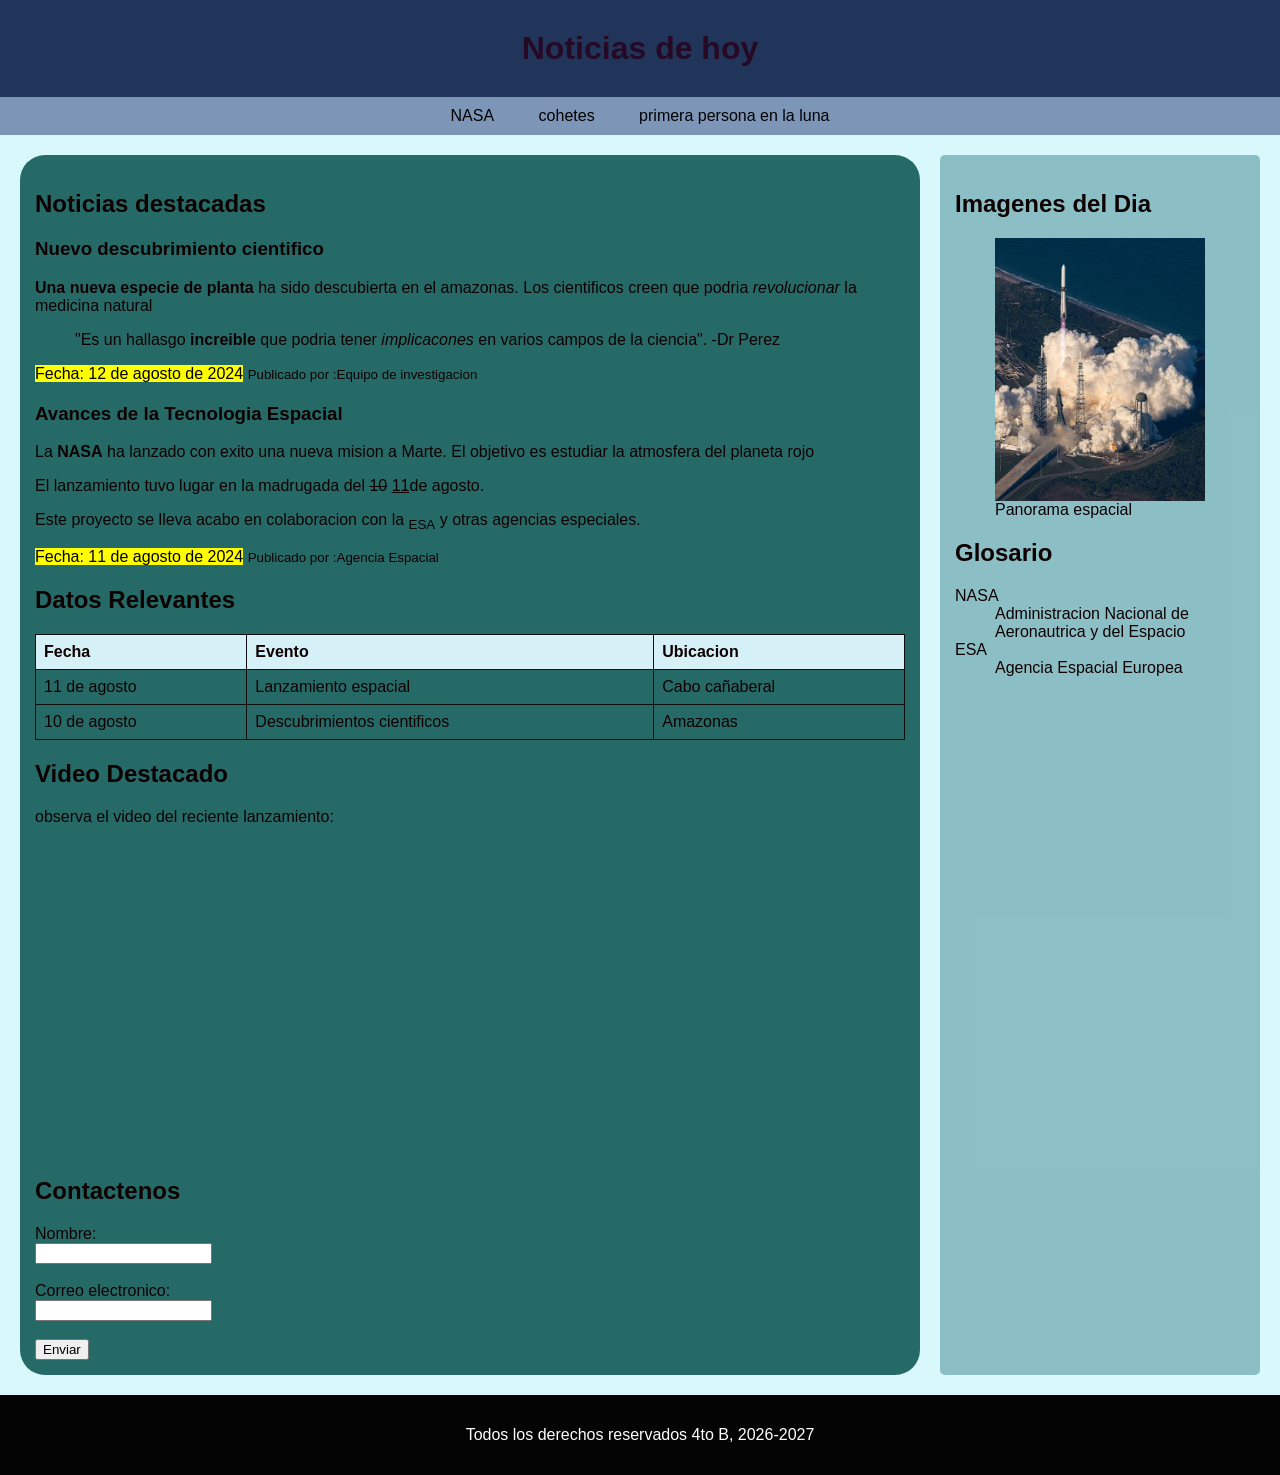
<file: index.html>
</footer><!DOCTYPE html>
 <html lang="en">
 <head>
    <meta charset="UTF-8">
    <meta http-equiv="X-UA-Compatible" content="IE=edge">
    <meta name="viewport" content="width=device-width, initial-scale=1.0">
    <title>Noticias Hoy</title>
    <link rel="stylesheet" href="estilos.css">
 </head>
 <body>
  <!--Encabezado de la pagina-->  
  <header>
    <h1>Noticias de hoy</h1>
  </header>

 <!--menu de navegacion-->
  <nav> 
    <ul>
        <li><a href="NASA.html">NASA</a></li>
        <li><a href="cohetes.html">cohetes</a></li>
        <li><a href="primera persona en la luna .html">primera persona en la luna</a></li>
    </ul>
  </nav>

<!--contenedor principal: seccion de contenido y aside-->
<div class="contenedor">

  <!--seccion principal (lado izquierdo)-->

  <section>
    <h2>Noticias destacadas</h2>

    <article>
      <h3>Nuevo descubrimiento cientifico</h3>
      <p><b>Una nueva especie de planta</b> ha sido descubierta en el amazonas. Los cientificos creen que podria <i>revolucionar</i> la medicina natural</p>
      <blockquote>"Es un hallasgo <strong>increible</strong> que podria tener <em>implicacones</em> en varios campos de la ciencia". -Dr Perez</blockquote>
   <p><mark>Fecha: 12 de agosto de 2024</mark>  <small>Publicado por :Equipo de investigacion</small></p>

    </article>

     <article>
      <h3>Avances de la Tecnologia Espacial</h3>
      <p>La <b>NASA</b> ha lanzado con exito una nueva mision a Marte. El objetivo es estudiar la atmosfera del planeta rojo</p>
      <P>El lanzamiento tuvo lugar en la madrugada del <del>10</del> <ins>11</ins>de agosto.</p
     <P>Este proyecto se lleva acabo en colaboracion con la <sub>ESA</sub> y otras agencias especiales.</p>
      <p><mark>Fecha: 11 de agosto de 2024</mark>  <small>Publicado por :Agencia Espacial</small></p>

    </article>

<h2>Datos Relevantes</h2>
<table>
  <tr>
    <th>Fecha</th>
    <th>Evento</th>
    <th>Ubicacion</th>
  </tr>
<tr>
  <td>11 de agosto</td>
  <td>Lanzamiento espacial</td>
  <td>Cabo cañaberal</td>
</tr>
<tr>

  <td>10 de agosto</td>
  <td>Descubrimientos cientificos</td>
  <td>Amazonas</td>

  </tr>
</table>
<h2>Video Destacado</h2>
<p>observa el video del reciente lanzamiento:
</p><iframe width="560" height="315" src="https://www.youtube.com/embed/KvLWuK2TU-w?si=OIG81g9p5AG2WvmL" title="YouTube video player" frameborder="0" allow="accelerometer; autoplay; clipboard-write; encrypted-media; gyroscope; picture-in-picture; web-share" referrerpolicy="strict-origin-when-cross-origin" allowfullscreen></iframe>
<h2>Contactenos</h2>
<from action="#" method="post">
  <label for="nombre">Nombre:</label><br>
  <input type="text" id="nombre" name="nombre"><br></br>
  <label for="email">Correo electronico:</label><br>
   <input type="email" id="email"  name="email"><br></br>
   <input type="submit" value="Enviar">
</from>
  </section>

  <!--Aside (columna lateral)-->
  <aside>
    <h2>Imagenes del Dia</h2>
    <figure>
      <img src="images (2).jpg" alt="imagen de un cohete"width="250" height="300" >
      <figcaption>Panorama espacial</figcaption>
    </figure>

    <h2>Glosario</h2>
    <dl>
      <dt>NASA</dt>
      <dd>Administracion Nacional de Aeronautrica y del Espacio</dd>
      <dt>ESA</dt>
      <dd>Agencia Espacial Europea</dd>
    </dl>
</aside>
</div>

<!--Pie de pagina-->
<footer>
<p>Todos los derechos reservados 4to B, 2026-2027</p>
</footer>

 </body>
 </html>
</file>
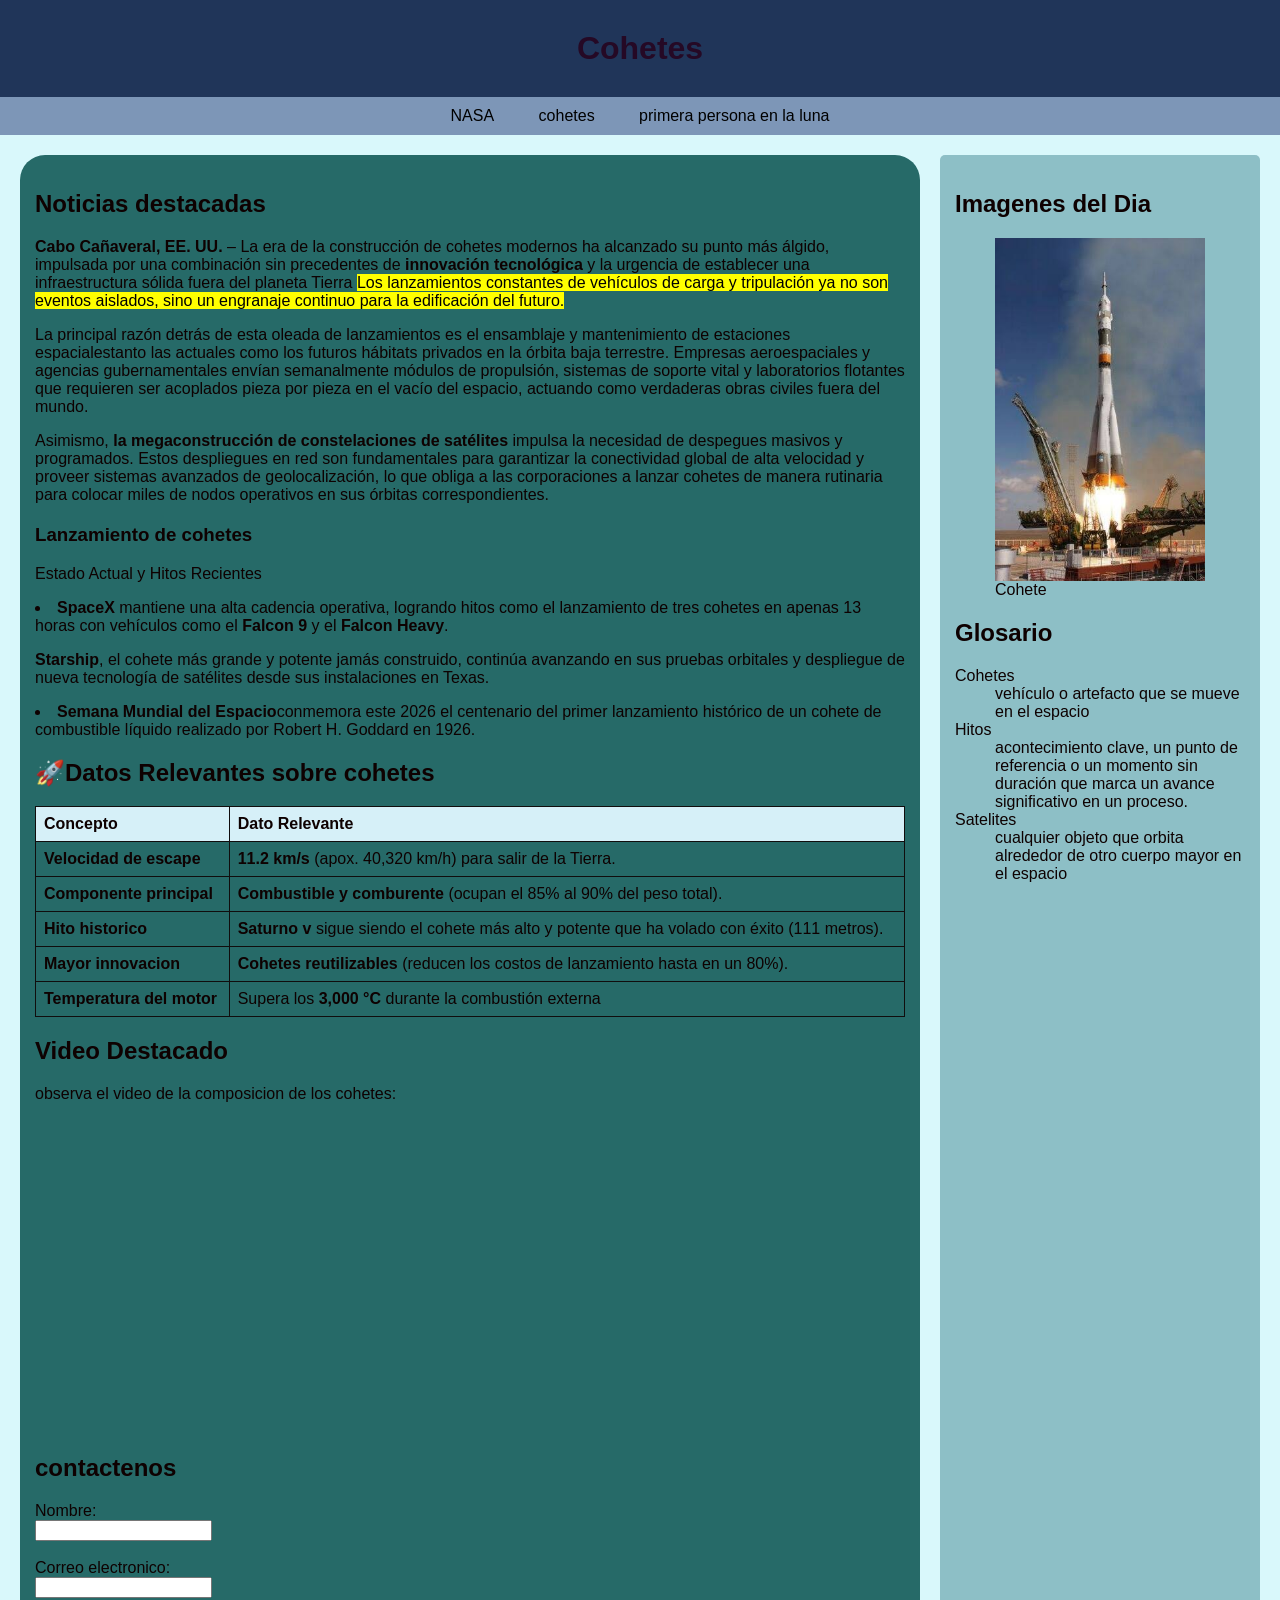
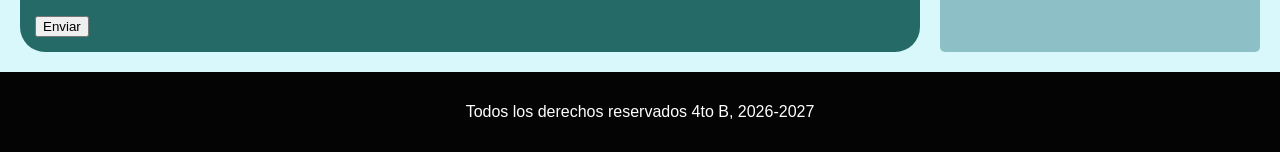
<file: cohetes.html>
</footer><!DOCTYPE html>
<html lang="en">
<head>
   <meta charset="UTF-8">
   <meta http-equiv="X-UA-Compatible" content="IE=edge">
   <meta name="viewport" content="width=device-width, initial-scale=1.0">
   <title>Noticias Hoy</title>
   <link rel="stylesheet" href="estilos.css">
</head>
<body>
 <!--Encabezado de la pagina-->  
 <header>
   <h1>Cohetes</h1>
 </header>

<!--menu de navegacion-->
 <nav> 
   <ul>
       <li><a href="NASA.html">NASA</a></li>
       <li><a href="cohetes.html">cohetes</a></li>
       <li><a href="primera persona en la luna .html">primera persona en la luna</a></li>
   </ul>
 </nav>

<!--contenedor principal: seccion de contenido y aside-->
<div class="contenedor">

 <!--seccion principal (lado izquierdo)-->

 <section>
   <h2>Noticias destacadas</h2>

   <article>
     <p><b>Cabo Cañaveral, EE. UU.</b>  – La era de la construcción de cohetes modernos ha alcanzado su punto más álgido, impulsada por una combinación sin precedentes de<b> innovación tecnológica</b>
        y la urgencia de establecer una infraestructura sólida fuera del planeta Tierra <mark>Los lanzamientos constantes de vehículos de carga y tripulación ya no son eventos aislados, sino un engranaje continuo para la edificación del futuro.</mark></p>
     
        <p>La principal razón detrás de esta oleada de lanzamientos es el <b></b>ensamblaje y mantenimiento de estaciones espaciales</b>tanto las actuales como los futuros hábitats privados en la órbita baja terrestre. Empresas aeroespaciales y agencias gubernamentales envían semanalmente módulos de propulsión, sistemas de soporte
         vital y laboratorios flotantes que requieren ser acoplados pieza por pieza en el vacío del espacio, actuando como verdaderas obras civiles fuera del mundo. </p>
  <p>Asimismo,<b> la megaconstrucción de constelaciones de satélites</b> impulsa la necesidad de despegues masivos y programados.
     Estos despliegues en red son fundamentales para garantizar la conectividad global de alta velocidad y proveer sistemas avanzados de geolocalización, 
    lo que obliga a las corporaciones a lanzar cohetes de manera rutinaria para colocar miles de nodos operativos en sus órbitas correspondientes.</p>

   </article>

    <article>
     <h3>Lanzamiento de cohetes</h3>
     <p>Estado Actual y Hitos Recientes</p>
    <P><li><b>SpaceX</b> mantiene una alta cadencia operativa,
       logrando hitos como el lanzamiento de tres cohetes en apenas 13 horas con vehículos como el <b>Falcon 9</b> y el <b>Falcon Heavy</b>.</li></p>
    <P <li><b>Starship</b>, el cohete más grande y potente jamás construido, continúa avanzando en sus pruebas orbitales y despliegue de nueva tecnología de satélites desde sus instalaciones en Texas.</li></p>
    <p><li><b>Semana Mundial del Espacio</b>conmemora este 2026 el centenario del primer lanzamiento histórico de un cohete de combustible líquido realizado por Robert H. Goddard en 1926.</li></p>

   </article>

<h2>🚀Datos Relevantes sobre cohetes</h2>
<table>
 <tr>
   <th>Concepto</th>
   <th>Dato Relevante</th>
   
 </tr>
<tr>
 <td><b>Velocidad de escape</b></td>
 <td><b>11.2 km/s</b> (apox. 40,320 km/h) para salir de la Tierra.</td>
 
</tr>
<tr>

 <td><b>Componente principal</b></td>
 <td><b>Combustible y comburente </b>(ocupan el 85% al 90% del peso total).</td>
 

 </tr>

</tr>
<tr>

 <td><b>Hito historico</b></td>
 <td><b>Saturno v </b>sigue siendo el cohete más alto y potente que ha volado con éxito (111 metros).</td>
 

 </tr>

</tr>
<tr>

 <td><b>Mayor innovacion</b></td>
 <td><b>Cohetes reutilizables</b> (reducen los costos de lanzamiento hasta en un 80%). </td>
 

 </tr>

</tr>
<tr>

 <td><b>Temperatura del motor</b></td>
 <td>Supera los<b> 3,000 °C</b> durante la combustión externa </td>
 

 </tr>

 
</table>
<h2>Video Destacado</h2>
<p>observa el video de la composicion de los cohetes:
  <p><iframe width="560" height="315" src="https://www.youtube.com/embed/2BPqZ65w5gw?si=YOwTeH7w3MEnQnzj" title="YouTube video player" frameborder="0" allow="accelerometer; autoplay; clipboard-write; encrypted-media; gyroscope; picture-in-picture; web-share" referrerpolicy="strict-origin-when-cross-origin" allowfullscreen></iframe></p>
<h2>contactenos</h2>
<from action="#" method="post">
 <label for="nombre">Nombre:</label><br>
 <input type="text" id="nombre" name="nombre"><br></br>
 <label for="email">Correo electronico:</label><br>
  <input type="email" id="email"  name="email"><br></br>
  <input type="submit" value="Enviar">
</from>
 </section>

 <!--Aside (columna lateral)-->
 <aside>
   <h2>Imagenes del Dia</h2>
   <figure>
     <img src="images (1).jpg" alt="anatomia de un cohete"width="250" height="300" >
     <figcaption>Cohete</figcaption>
   </figure>

   <h2>Glosario</h2>
   <dl>
     <dt>Cohetes</dt>
     <dd>vehículo o artefacto que se mueve en el espacio</dd>
     <dt>Hitos</dt>
     <dd>acontecimiento clave, un punto de referencia o un momento sin duración que marca un avance significativo en un proceso.</dd>
     <dt>Satelites</dt>
     <dd>cualquier objeto que orbita alrededor de otro cuerpo mayor en el espacio</dd>
   </dl>
</aside>
</div>

<!--Pie de pagina-->
<footer>
<p>Todos los derechos reservados 4to B, 2026-2027</p>
</footer>

</body>
</html>
</file>
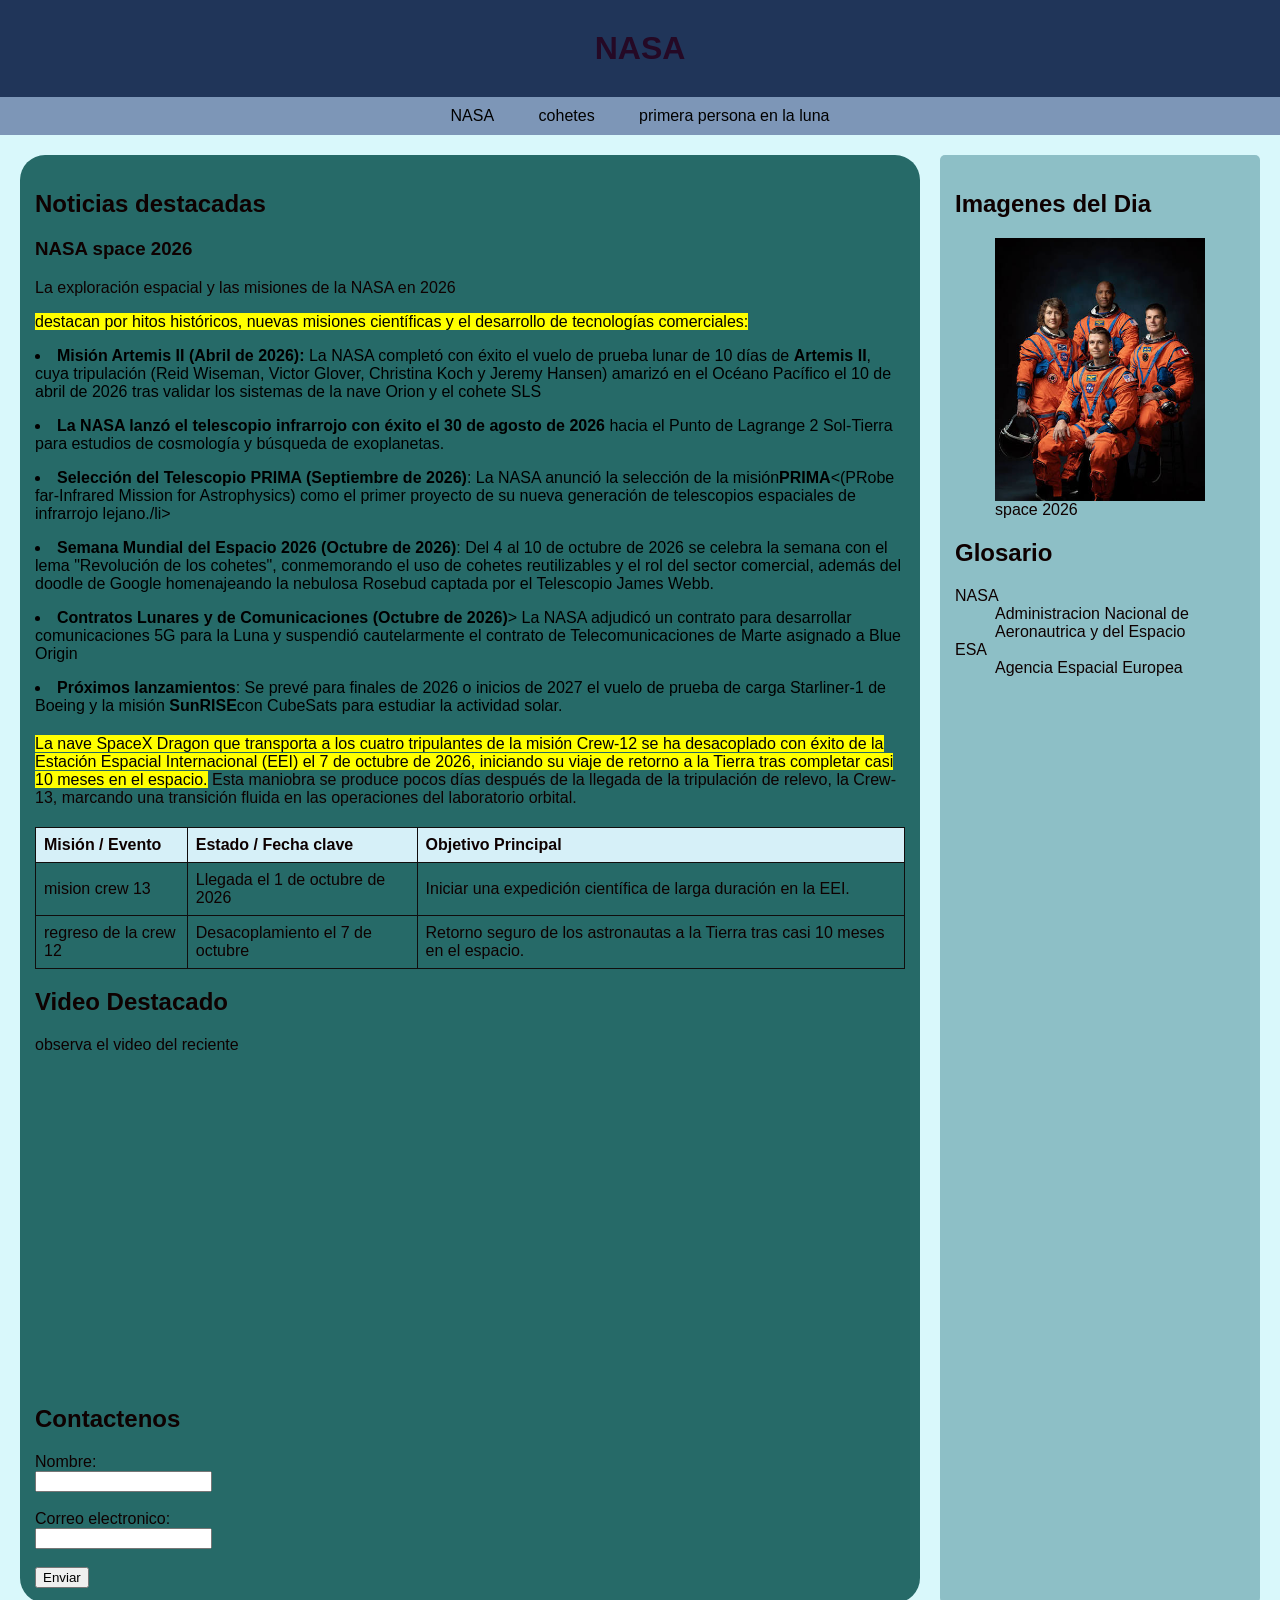
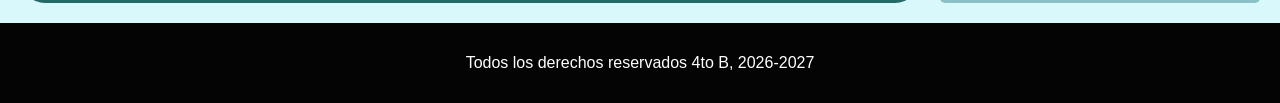
<file: NASA.html>
</footer><!DOCTYPE html>
<html lang="en">
<head>
   <meta charset="UTF-8">
   <meta http-equiv="X-UA-Compatible" content="IE=edge">
   <meta name="viewport" content="width=device-width, initial-scale=1.0">
   <title>Noticias Hoy</title>
   <link rel="stylesheet" href="estilos.css">
</head>
<body>
 <!--Encabezado de la pagina-->  
 <header>
   <h1>NASA</h1>
 </header>

<!--menu de navegacion-->
 <nav> 
   <ul>
       <li><a href="NASA.html">NASA</a></li>
       <li><a href="cohetes.html">cohetes</a></li>
       <li><a href="primera persona en la luna .html">primera persona en la luna</a></li>
   </ul>
 </nav>

<!--contenedor principal: seccion de contenido y aside-->
<div class="contenedor">

 <!--seccion principal (lado izquierdo)-->

 <section>
   <h2>Noticias destacadas</h2>

   <article>
     <h3>NASA space 2026</h3>
     <p>La exploración espacial y las misiones de la NASA en 2026</p><mark>destacan por hitos históricos, nuevas misiones científicas y el desarrollo de tecnologías comerciales:<mark></p>
     <p><li><b>Misión Artemis II (Abril de 2026):</b> La NASA completó con éxito el vuelo de prueba lunar de 10 días de <b>Artemis II</b>, cuya tripulación (Reid Wiseman, Victor Glover,
       Christina Koch y Jeremy Hansen) amarizó en el Océano Pacífico el 10 de abril de 2026 tras validar los sistemas de la nave Orion y el cohete SLS</li></p>
     <p> <li><b>La NASA lanzó el telescopio infrarrojo con éxito el 30 de agosto de 2026</b>
       hacia el Punto de Lagrange 2 Sol-Tierra para estudios de cosmología y búsqueda de exoplanetas.</li></p>
     <p><li><b>Selección del Telescopio PRIMA (Septiembre de 2026)</b>: La NASA anunció la selección de la misión<b>PRIMA</b><(PRobe far-Infrared Mission for Astrophysics)
       como el primer proyecto de su nueva generación de telescopios espaciales de infrarrojo lejano./li></p>
     <p><li><b>Semana Mundial del Espacio 2026 (Octubre de 2026)</b>: Del 4 al 10 de octubre de 2026 se celebra la semana con el lema "Revolución de los cohetes", conmemorando el uso de cohetes
       reutilizables y el rol del sector comercial, además del doodle de Google homenajeando la nebulosa Rosebud captada por el Telescopio James Webb.</li></p> </p>
  <p><li><b> Contratos Lunares y de Comunicaciones (Octubre de 2026)</b>> La NASA adjudicó un contrato para desarrollar comunicaciones 5G para la Luna y suspendió cautelarmente el contrato de 
    Telecomunicaciones de Marte asignado a Blue Origin</li></p>
<p><li><b>Próximos lanzamientos</b>: Se prevé para finales de 2026 o inicios de 2027 el vuelo de prueba de carga Starliner-1 de Boeing y la misión <b>SunRISE</b>con CubeSats para estudiar la
   actividad solar.</li></p>

   </article>

    <article>
     <h3></h3>
     <p><mark>La nave SpaceX Dragon que transporta a los cuatro tripulantes de la misión Crew-12 se ha desacoplado con éxito de la Estación Espacial Internacional (EEI) el 7 de octubre de 2026, iniciando
       su viaje de retorno a la Tierra tras completar casi 10 meses en el espacio.</mark> Esta maniobra se produce pocos días después de la llegada de la tripulación de relevo, la Crew-13, marcando una transición fluida en las operaciones del laboratorio orbital.  </p>
    
   </article>

<h2></h2>
<table>
 <tr>
   <th>Misión / Evento</th>
   <th>Estado / Fecha clave</th>
   <th>Objetivo Principal</th>
 </tr>
<tr>
 <td>mision crew 13</td>
 <td>Llegada el 1 de octubre de 2026</td>
 <td>Iniciar una expedición científica de larga duración en la EEI.</td>
</tr>
<tr>

 <td>regreso de la crew 12</td>
 <td>Desacoplamiento el 7 de octubre</td>
 <td>Retorno seguro de los astronautas a la Tierra tras casi 10 meses en el espacio.</td>

 </tr>
</table>
<h2>Video Destacado</h2>
<p>observa el video del reciente 
  <p><iframe width="560" height="315" src="https://www.youtube.com/embed/M3HKLzjvKPc?si=XV-V75Za4TXgwzZy" title="YouTube video player" frameborder="0" allow="accelerometer; autoplay; clipboard-write; encrypted-media; gyroscope;
     picture-in-picture; web-share" referrerpolicy="strict-origin-when-cross-origin" allowfullscreen></iframe></p>
<h2>Contactenos</h2>
<from action="#" method="post">
 <label for="nombre">Nombre:</label><br>
 <input type="text" id="nombre" name="nombre"><br></br>
 <label for="email">Correo electronico:</label><br>
  <input type="email" id="email"  name="email"><br></br>
  <input type="submit" value="Enviar">
</from>
 </section>

 <!--Aside (columna lateral)-->
 <aside>
   <h2>Imagenes del Dia</h2>
   <figure>
    <img src="images.jpg"></images>
     <figcaption>space 2026</figcaption>
   </figure>

   <h2>Glosario</h2>
   <dl>
     <dt>NASA</dt>
     <dd>Administracion Nacional de Aeronautrica y del Espacio</dd>
     <dt>ESA</dt>
     <dd>Agencia Espacial Europea</dd>
   </dl>
</aside>
</div>

<!--Pie de pagina-->
<footer>
<p>Todos los derechos reservados 4to B, 2026-2027</p>
</footer>

</body>
</html>
</file>
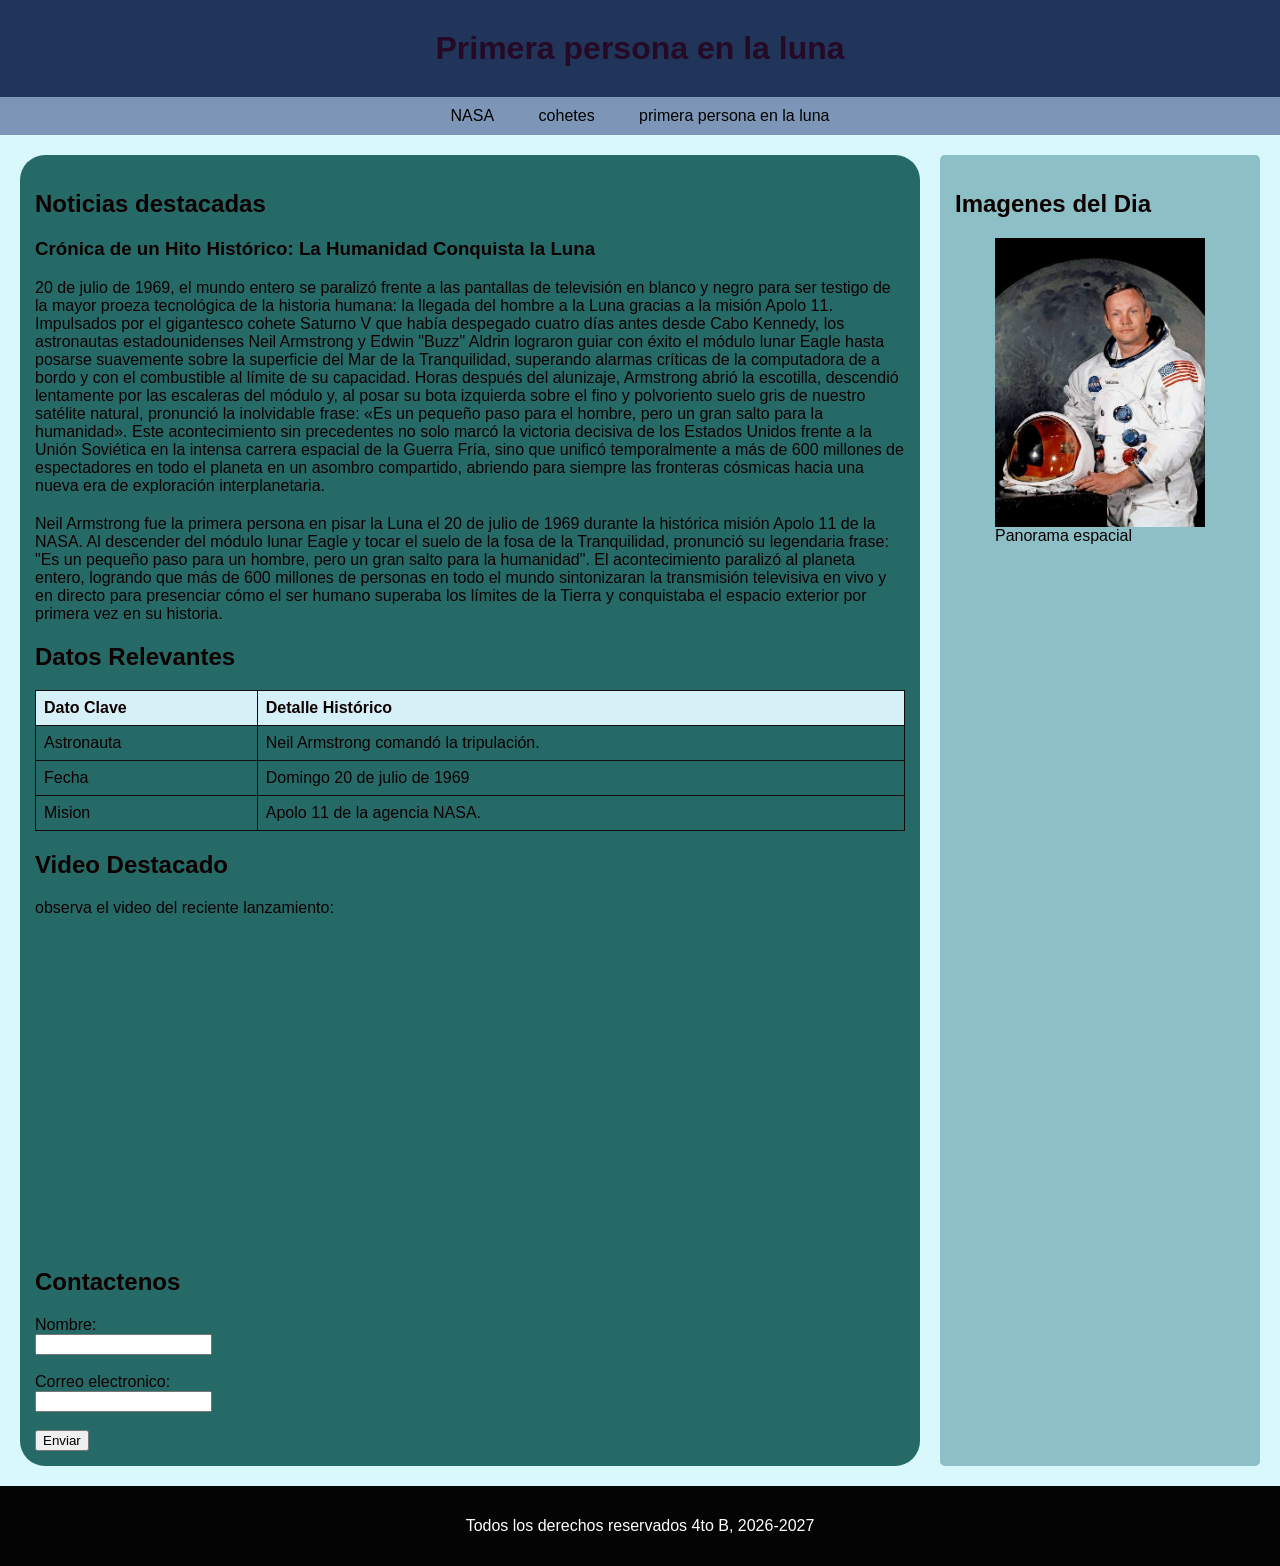
<file: primera persona en la luna .html>
</footer><!DOCTYPE html>
<html lang="en">
<head>
   <meta charset="UTF-8">
   <meta http-equiv="X-UA-Compatible" content="IE=edge">
   <meta name="viewport" content="width=device-width, initial-scale=1.0">
   <title>Noticias Hoy</title>
   <link rel="stylesheet" href="estilos.css">
</head>
<body>
 <!--Encabezado de la pagina-->  
 <header>
   <h1>Primera persona en la luna</h1>
 </header>

<!--menu de navegacion-->
 <nav> 
   <ul>
       <li><a href="NASA.html">NASA</a></li>
       <li><a href="cohetes.html">cohetes</a></li>
       <li><a href="primera persona en la luna .html">primera persona en la luna</a></li>
   </ul>
 </nav>

<!--contenedor principal: seccion de contenido y aside-->
<div class="contenedor">

 <!--seccion principal (lado izquierdo)-->

 <section>
   <h2>Noticias destacadas</h2>

   <article>
     <h3> Crónica de un Hito Histórico: La Humanidad Conquista la Luna</h3>
    <p>20 de julio de 1969, el mundo entero se paralizó frente a las pantallas de televisión en blanco y negro para ser testigo de la mayor proeza
       tecnológica de la historia humana: la llegada del hombre a la Luna gracias a la misión Apolo 11. Impulsados por el gigantesco cohete Saturno V
        que había despegado cuatro días antes desde Cabo Kennedy, los astronautas estadounidenses Neil Armstrong y Edwin "Buzz" Aldrin lograron guiar con éxito 
        el módulo lunar Eagle hasta posarse suavemente sobre la superficie del Mar de la Tranquilidad, superando alarmas críticas de la computadora de a bordo y con el combustible al límite de su capacidad. Horas después del alunizaje, Armstrong abrió la escotilla, descendió lentamente por las escaleras del módulo y, al posar su bota izquierda sobre el fino y polvoriento suelo gris de nuestro satélite natural, pronunció la inolvidable frase: «Es un pequeño paso para el hombre, pero un gran salto para la humanidad». Este acontecimiento sin precedentes no solo marcó la victoria decisiva de los Estados Unidos frente a la Unión Soviética en la intensa carrera espacial de la Guerra Fría, sino que unificó temporalmente a más de 600 millones de espectadores en todo el planeta en un asombro compartido, abriendo para siempre las fronteras cósmicas hacia una nueva era de exploración 
      interplanetaria.</p>
     
   </article>

    <article>
     <h3></h3>
     <p>Neil Armstrong fue la primera persona en pisar la Luna el 20 de julio de 1969 durante la histórica misión Apolo 11 de la NASA. Al descender del módulo lunar Eagle y
       tocar el suelo de la fosa de la Tranquilidad, pronunció su legendaria frase: "Es un pequeño paso para un hombre, pero un gran salto para la humanidad". El acontecimiento paralizó al planeta entero, logrando que más de 600 millones de personas en todo el mundo sintonizaran la transmisión televisiva en vivo y en directo
       para presenciar cómo el ser humano superaba los límites de la Tierra y conquistaba el espacio exterior por primera vez en su historia.</p>

   </article>

<h2>Datos Relevantes</h2>
<table>
 <tr>
   <th>Dato Clave</th>
   <th>Detalle Histórico</th>
   
 </tr>

 <td>Astronauta</td>
 <td>Neil Armstrong comandó la tripulación.</td>
 

 </tr>

 <tr>

  <td>Fecha</td>
  <td>Domingo 20 de julio de 1969</td>
  
 
  </tr>

</tr>

<tr>

 <td>Mision</td>
 <td>Apolo 11 de la agencia NASA.</td>
 

 </tr>
</table>
<h2>Video Destacado</h2>
<p>observa el video del reciente lanzamiento:
<p><iframe width="560" height="315" src="https://www.youtube.com/embed/HAXF6rpUm44?si=4LPTDFL2xebdb6L2" title="YouTube video player" frameborder="0" allow="accelerometer; autoplay; 
  clipboard-write; encrypted-media; gyroscope; picture-in-picture; web-share" referrerpolicy="strict-origin-when-cross-origin" allowfullscreen></iframe></p>
<h2>Contactenos</h2>
<from action="#" method="post">
 <label for="nombre">Nombre:</label><br>
 <input type="text" id="nombre" name="nombre"><br></br>
 <label for="email">Correo electronico:</label><br>
  <input type="email" id="email"  name="email"><br></br>
  <input type="submit" value="Enviar">
</from>
 </section>

 <!--Aside (columna lateral)-->
 <aside>
   <h2>Imagenes del Dia</h2>
   <figure>
     <img src="images (3).jpg">
     <figcaption>Panorama espacial</figcaption>
   </figure>

  
</aside>
</div>

<!--Pie de pagina-->
<footer>
<p>Todos los derechos reservados 4to B, 2026-2027</p>
</footer>

</body>
</html>
</file>
<file: estilos.css>
/* 1. estilos generales de la pag */
body{
    font-family: Arial, sans-serif; /*Tipo de letra*/
    margin: 0; /*margen*/
    padding: 0;
    background-color: #d5f8fbe6 ; /*color de fondo*/
    color:rgb(14, 1, 1); /*color texto*/
}

/*Encabezado(Header)*/
header{
    background-color:rgb(32, 53, 89);
    text-align: center;
    padding:30px;
}

header h1 {
    margin:0;
    color:rgb(37, 9, 37);
}

/*3. Menu de navegacion*/
nav {
    background-color:rgb(125, 150, 183); /*Fondo de la barra de menu*/
    padding:10px
}

nav ul{
    list-style:none;/*Quitar viñetas de la listas*/
    margin: 0;
    padding:0;
    text-align:center;
}

nav ul li{
    display: inline-block; /* pone los elementos en fila, uno al lado del otro */
margin: 0 20px
}

nav ul li a{
    color:rgb(0, 0, 0);
    text-decoration: none; /*Quitar el subrayado del enlace*/
}

nav ul li a:hover {
    text-decoration: underline; /*subraya el enlace al pasar el mouse*/
}

/* 4. contenedor principal*/
.contenedor{
    display: flex; /* activa el modo flex*/
    flex-wrap: wrap; /* permite que las filas se adapten segun el tamaño de la pantalla*/
    gap: 20px; /* espacio entre la seccion y el asaide */
    padding: 20px;
}

/* 5. Sección principal (columna ancha) */
.contenedor section {
    flex: 3;                /* ocupa más espacio que el aside */
    background-color: rgb(38, 106, 104);
    padding: 15px;
    border-radius: 25px;
}


/* 6. Aside (columna angosta, contenido secundario) */
.contenedor aside {
    flex: 1;                /* ocupa menos espacio que la sección */
    background-color: #0357665b;
    padding: 15px;
    border-radius: 5px;
}

/* 7. Artículos dentro de la sección */
article {
    margin-bottom: 20px;
}

/* 8. Imágenes: que nunca se salgan de su contenedor */
img {
    max-width: 100%;
    height: auto;
}

/* 9. Tablas */
table {
    width: 100%;
    border-collapse: collapse; /* une los bordes de las celdas */
    margin-top: 10px;
}

th, td {
    border: 1px solid rgb(16, 13, 13);
    padding: 8px;
    text-align: left;
}

th {
    background-color: rgb(214, 240, 248);
}

/* 10. Formulario de contacto */
form label {
    font-weight: bold;
}

form input[type="text"],
form input[type="email"] {
    padding: 5px;
    width: 200px;
    margin-top: 5px;
}

form input[type="submit"] {
    background-color: lightblue;
    border: none;
    padding: 8px 16px;
    border-radius: 4px;
    cursor: pointer;
}

form input[type="submit"]:hover {
    background-color: #7bb8d1;
}

/* 11. Pie de página (footer) */
footer {
    background-color: rgb(5, 4, 4);
    color: white;
    text-align: center;
    padding: 15px;
}

footer a {
    color: white;
}
</file>
